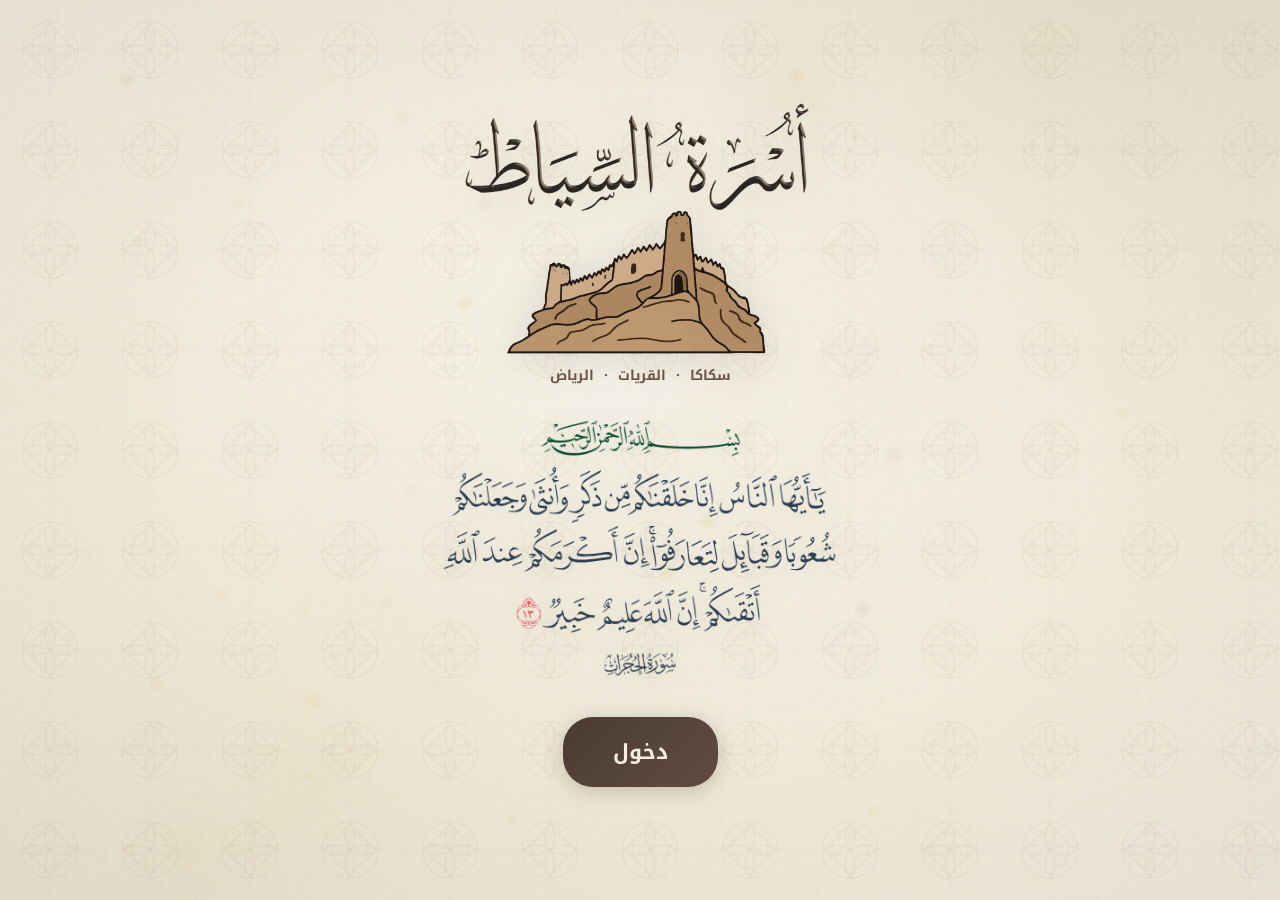
<file: index.html>
<!DOCTYPE html>
<html lang="ar" dir="rtl">

<head>
    <link rel="preload" as="image" href="LogoMain.png">
    <link rel="preload" as="image" href="verse.png">
    <meta charset="UTF-8">
    <meta name="viewport" content="width=device-width, initial-scale=1.0">
    <title>أسرة السياط</title>
    <meta name="description" content="أسرة السياط من عشيرة أهل الحجلا من الزقاريط من عبدة من قبيلة شمر الطائية">
    <link rel="icon" href="favicon_io/favicon.ico" type="image/x-icon">
    <link rel="icon" href="favicon_io/favicon-32x32.png" type="image/png">
    <link rel="preconnect" href="https://fonts.googleapis.com">
    <link rel="preconnect" href="https://fonts.gstatic.com" crossorigin>
    <link rel="stylesheet" href="https://fonts.googleapis.com/css2?family=Noto+Naskh+Arabic:wght@400;700&family=Reem+Kufi+Ink:wght@400;700&family=Noto+Kufi+Arabic:wght@100..900&display=swap">
    <link rel="stylesheet" href="style.css">
    <style>
        /* Animated gradient shift for intro page */
        body.intro-page {
            background-size: auto, auto, auto, auto, 200% 200%;
            animation: gradientShift 12s ease infinite;
            background-image:
                var(--noise-bg),
                var(--arabesque-bg),
                radial-gradient(ellipse at center, transparent 50%, rgba(74, 59, 50, 0.08) 100%),
                radial-gradient(ellipse at 50% 40%, rgba(255,255,255,0.5) 0%, transparent 60%),
                linear-gradient(135deg, #f4efdf 0%, #ede5d0 25%, #f4efdf 50%, #f0e8d4 75%, #f4efdf 100%);
            background-attachment: scroll, scroll, fixed, scroll, scroll;
        }

        @keyframes gradientShift {
            0%   { background-position: 0% 50%, 0 0, center, center, 0% 50%; }
            50%  { background-position: 0% 50%, 0 0, center, center, 100% 50%; }
            100% { background-position: 0% 50%, 0 0, center, center, 0% 50%; }
        }

        .intro-container {
            display: flex;
            flex-direction: column;
            align-items: center;
            justify-content: center;
            gap: 20px;
            width: 100%;
            max-width: 800px;
            position: relative;
            z-index: 2;
        }

        .logo-intro, .verse-img, .enter-btn {
            opacity: 0;
            transform: translateY(20px);
            transition: opacity 1s ease, transform 1s ease;
        }

        .logo-intro {
            display: block;
            width: 80vw;
            max-width: 380px;
            height: auto;
            filter: drop-shadow(0 4px 20px rgba(74, 59, 50, 0.15));
        }

        .verse-img {
            display: block;
            width: 80vw;
            max-width: 450px;
            height: auto;
            filter: drop-shadow(0 2px 12px rgba(74, 59, 50, 0.1));
        }

        @media (min-width: 769px) {
            .verse-img {
                max-width: 400px; /* smaller on desktop — adjust as needed */
            }
        }

        .enter-btn {
            font-family: var(--font-heading);
            font-weight: 700;
            background: linear-gradient(135deg, #4a3b32, #5d4a3f, #4a3b32);
            background-size: 200% 100%;
            color: var(--color-cream);
            border: none;
            padding: 15px 50px;
            font-size: 1.3rem;
            border-radius: 30px;
            cursor: pointer;
            text-decoration: none;
            box-shadow: 0 4px 20px rgba(74, 59, 50, 0.25);
            margin-top: 10px;
            transition: all 0.4s ease;
            position: relative;
            overflow: hidden;
        }

        .enter-btn::before {
            content: '';
            position: absolute;
            inset: 0;
            background: linear-gradient(120deg, transparent 30%, rgba(255,255,255,0.1) 50%, transparent 70%);
            transform: translateX(-100%);
            transition: transform 0.6s ease;
        }

        .enter-btn:hover {
            background-position: 100% 0;
            transform: translateY(-2px) scale(1.03);
            box-shadow: 0 8px 30px rgba(74, 59, 50, 0.35);
        }

        .enter-btn:hover::before {
            transform: translateX(100%);
        }

        .cities-text {
            font-family: 'Noto Kufi Arabic', var(--font-heading), serif;
            font-size: 0.85rem;
            font-weight: 700;
            color: #6b5444;
            direction: rtl;
            margin: 0;
            margin-top: -12px;  /* gap below logo — negative pulls it closer to the logo */
            /* margin-bottom: -4px; gap above verse */
            opacity: 0;
            transform: translateY(20px);
            transition: opacity 1s ease, transform 1s ease;
            transition-delay: 0.25s;
        }

        body.loaded .logo-intro {
            opacity: 1;
            transform: translateY(0);
        }

        body.loaded .cities-text {
            opacity: 1;
            transform: translateY(0);
        }

        body.loaded .verse-img {
            opacity: 1;
            transform: translateY(0);
            transition-delay: 0.5s;
        }

        body.loaded .enter-btn {
            opacity: 1;
            transform: translateY(0);
            transition-delay: 1.0s;
        }
    </style>
</head>

<body class="intro-page">
    <div class="intro-container">
        <img src="LogoMain.png" alt="" role="presentation" class="logo-intro">
        <p class="cities-text">سكاكا &nbsp;·&nbsp; القريات &nbsp;·&nbsp; الرياض</p>
        <img src="verse.png" alt="" role="presentation" class="verse-img">
        <a href="tree.html" class="enter-btn">دخول</a>
        <!-- <p style="position:absolute;width:1px;height:1px;overflow:hidden;clip:rect(0,0,0,0);white-space:nowrap;">
أسرة السياط من عشيرة أهل الحجلا من الزقاريط من عبدة من قبيلة شمر الطائية
</p> -->
    </div>

    <script src="particles.js"></script>
    <script>
        window.addEventListener('load', function () {
            document.body.classList.add('loaded');
        });

        /* ── Intro-page sparkle particles ──
           Rising golden sparkles that complement the subtle bokeh orbs,
           giving the landing page a warm, inviting atmosphere. */
        (function () {
            if (window.matchMedia('(prefers-reduced-motion: reduce)').matches) return;

            const SPARKLE_COUNT = 40;
            const canvas = document.createElement('canvas');
            canvas.id = 'sparkle-canvas';
            Object.assign(canvas.style, {
                position: 'fixed', inset: '0', width: '100%', height: '100%',
                pointerEvents: 'none', zIndex: '1', opacity: '0',
                transition: 'opacity 2.5s ease',
            });
            document.body.appendChild(canvas);
            requestAnimationFrame(() => { requestAnimationFrame(() => { canvas.style.opacity = '1'; }); });

            const ctx = canvas.getContext('2d');
            let w, h, sparkles = [], animId;

            function resize() { w = canvas.width = window.innerWidth; h = canvas.height = window.innerHeight; }

            function createSparkle(startFromBottom) {
                const size = Math.random() * 2.5 + 1;       // 1–3.5px
                const isGold = Math.random() > 0.3;
                return {
                    x: Math.random() * w,
                    y: startFromBottom ? h + Math.random() * 40 : Math.random() * h,
                    r: size,
                    vx: (Math.random() - 0.5) * 0.3,
                    vy: -(Math.random() * 0.4 + 0.15),      // drift upward
                    baseAlpha: Math.random() * 0.5 + 0.2,    // 0.2–0.7
                    phase: Math.random() * Math.PI * 2,
                    twinkleSpeed: Math.random() * 0.04 + 0.02,
                    // Warm palette: golds, ambers, cream
                    hue: isGold ? Math.random() * 25 + 30 : Math.random() * 15 + 15,
                    sat: isGold ? Math.random() * 30 + 50 : Math.random() * 20 + 20,
                    lit: isGold ? Math.random() * 15 + 60 : Math.random() * 15 + 75,
                    life: 0,
                    maxLife: Math.random() * 600 + 300,       // 300–900 frames
                };
            }

            function init() {
                resize();
                sparkles = [];
                for (let i = 0; i < SPARKLE_COUNT; i++) sparkles.push(createSparkle(false));
            }

            function draw() {
                ctx.clearRect(0, 0, w, h);

                for (let i = sparkles.length - 1; i >= 0; i--) {
                    const s = sparkles[i];
                    s.life++;
                    s.phase += s.twinkleSpeed;

                    // Fade in during first 60 frames, fade out in last 60
                    let lifeFade = 1;
                    if (s.life < 60) lifeFade = s.life / 60;
                    else if (s.life > s.maxLife - 60) lifeFade = (s.maxLife - s.life) / 60;

                    const twinkle = 0.4 + 0.6 * (0.5 + 0.5 * Math.sin(s.phase));
                    const alpha = s.baseAlpha * twinkle * lifeFade;

                    if (alpha > 0.01) {
                        // Glowing core
                        const grad = ctx.createRadialGradient(s.x, s.y, 0, s.x, s.y, s.r * 3);
                        grad.addColorStop(0, `hsla(${s.hue}, ${s.sat}%, ${s.lit}%, ${alpha})`);
                        grad.addColorStop(0.3, `hsla(${s.hue}, ${s.sat}%, ${s.lit - 10}%, ${alpha * 0.5})`);
                        grad.addColorStop(1, `hsla(${s.hue}, ${s.sat}%, ${s.lit - 15}%, 0)`);
                        ctx.beginPath();
                        ctx.arc(s.x, s.y, s.r * 3, 0, Math.PI * 2);
                        ctx.fillStyle = grad;
                        ctx.fill();

                        // Bright center dot
                        ctx.beginPath();
                        ctx.arc(s.x, s.y, s.r * 0.5, 0, Math.PI * 2);
                        ctx.fillStyle = `hsla(${s.hue}, ${Math.min(s.sat + 20, 100)}%, ${Math.min(s.lit + 15, 95)}%, ${alpha * 0.9})`;
                        ctx.fill();
                    }

                    // Gentle sway + upward drift
                    s.x += s.vx + Math.sin(s.phase * 0.5) * 0.15;
                    s.y += s.vy;

                    // Recycle when faded out or off-screen
                    if (s.life >= s.maxLife || s.y < -20) {
                        sparkles[i] = createSparkle(true);
                    }
                }

                animId = requestAnimationFrame(draw);
            }

            document.addEventListener('visibilitychange', () => {
                if (document.hidden) cancelAnimationFrame(animId); else draw();
            });
            window.addEventListener('resize', resize);
            init();
            draw();
        })();
    </script>
</body>

</html>
</file>
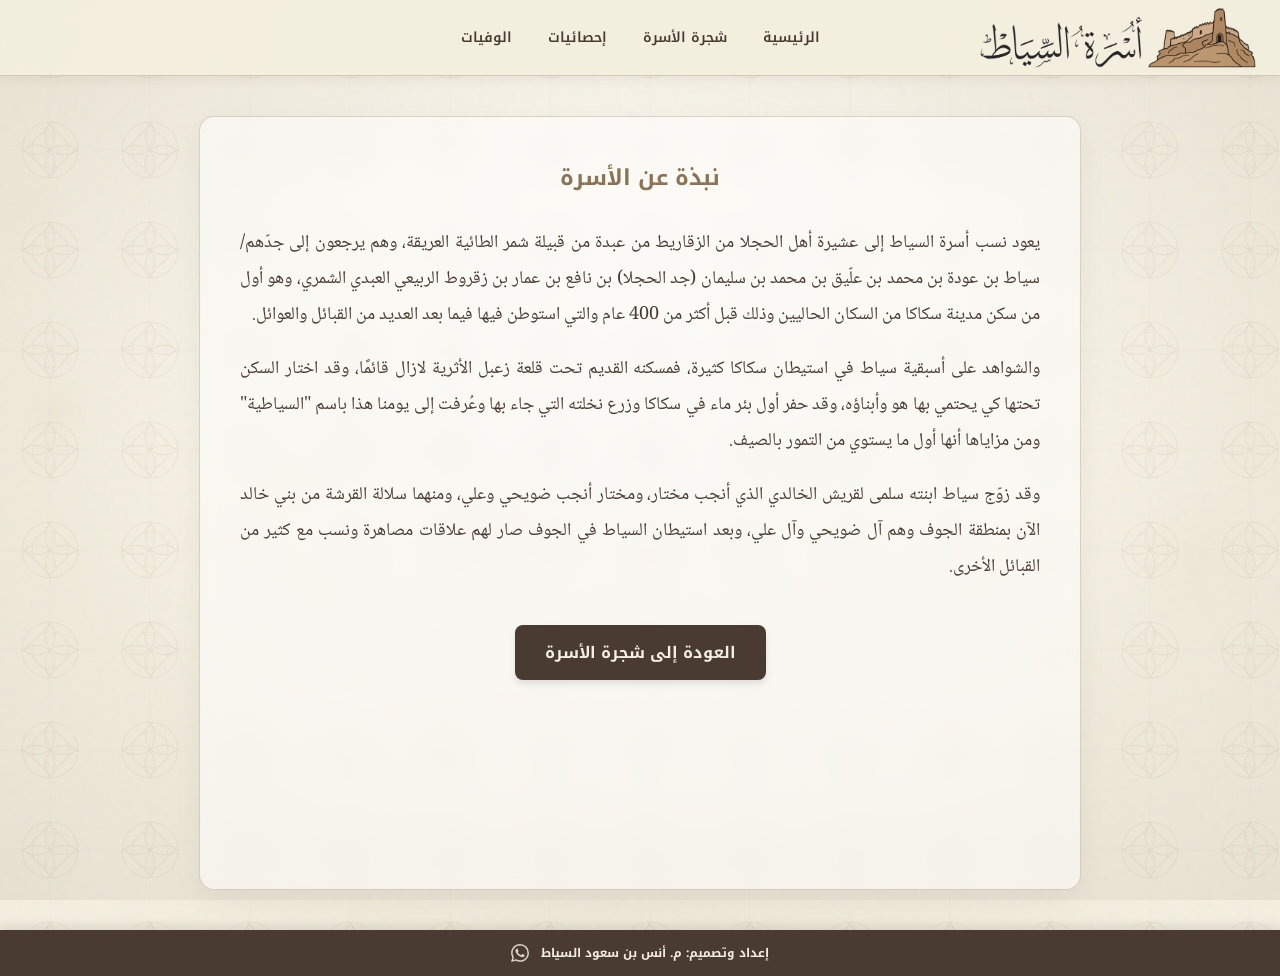
<file: about.html>
<!DOCTYPE html>
<html lang="ar">

<head>
    <link rel="preload" as="image" href="logo.png">
    <meta charset="UTF-8">
    <meta name="viewport" content="width=device-width, initial-scale=1.0">
    <title>نبذة عن أسرة السياط</title>
    <meta name="description" content="نبذة تاريخية عن أسرة السياط وجذورها في مدينة سكاكا">
    <link rel="icon" href="favicon_io/favicon.ico" type="image/x-icon">
    <link rel="icon" href="favicon_io/favicon-32x32.png" type="image/png">
    <link rel="preconnect" href="https://fonts.googleapis.com">
    <link rel="preconnect" href="https://fonts.gstatic.com" crossorigin>
    <link rel="stylesheet" href="https://fonts.googleapis.com/css2?family=Noto+Naskh+Arabic:wght@400;700&family=Reem+Kufi+Ink:wght@400;700&family=Noto+Kufi+Arabic:wght@100..900&display=swap">
    <link rel="stylesheet" href="style.css">
    <style>
        .content-container h2 { text-align: center; }
    </style>
</head>

<body>
  

    <div class="content-container">
        <h2>نبذة عن الأسرة</h2>
        <p>
            يعود نسب أسرة السياط إلى عشيرة أهل الحجلا من الزقاريط من عبدة من قبيلة شمر الطائية العريقة، وهم يرجعون إلى
            جدّهم/ سياط بن عودة بن محمد بن علّيق بن محمد بن سليمان (جد الحجلا) بن نافع بن عمار بن زقروط الربيعي العبدي
            الشمري، وهو أول من سكن مدينة سكاكا من السكان الحاليين وذلك قبل أكثر من 400 عام والتي استوطن فيها فيما بعد
            العديد من القبائل والعوائل.
        </p>
        <p>
            والشواهد على أسبقية سياط في استيطان سكاكا كثيرة، فمسكنه القديم تحت قلعة زعبل الأثرية لازال قائمًا، وقد اختار
            السكن تحتها كي يحتمي بها هو وأبناؤه، وقد حفر أول بئر ماء في سكاكا وزرع نخلته التي جاء بها وعُرفت إلى يومنا
            هذا باسم "السياطية" ومن مزاياها أنها أول ما يستوي من التمور بالصيف.
        </p>
        <p>
            وقد زوّج سياط ابنته سلمى لقريش الخالدي الذي أنجب مختار، ومختار أنجب ضويحي وعلي، ومنهما سلالة القرشة من بني
            خالد الآن بمنطقة الجوف وهم آل ضويحي وآل علي، وبعد استيطان السياط في الجوف صار لهم علاقات مصاهرة ونسب مع كثير
            من القبائل الأخرى.
        </p>

        <div class="back-btn-container">
            <a href="tree.html" class="back-btn">العودة إلى شجرة الأسرة</a>
        </div>
    </div>

    <footer class="bottom-footer"></footer>
    <script src="particles.js"></script>
    <script src="menu.js"></script>
</body>

</html>
</file>
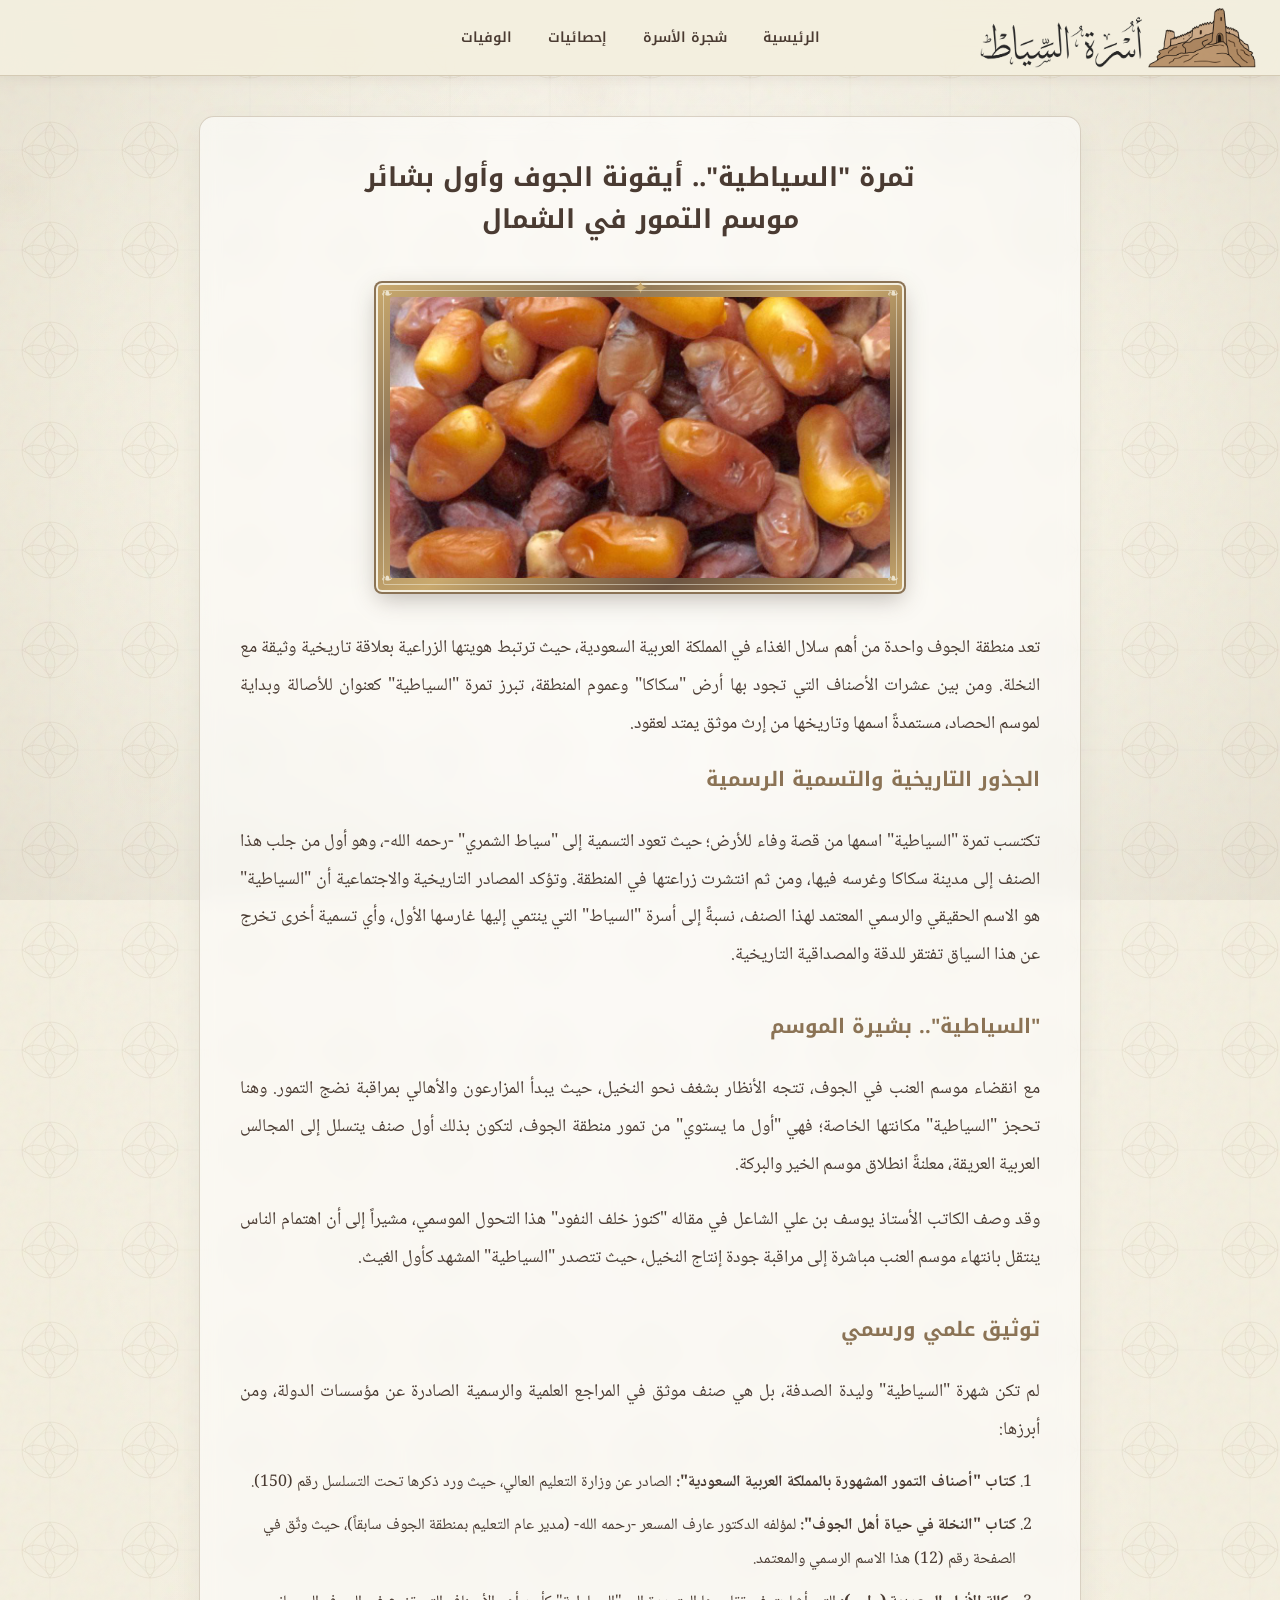
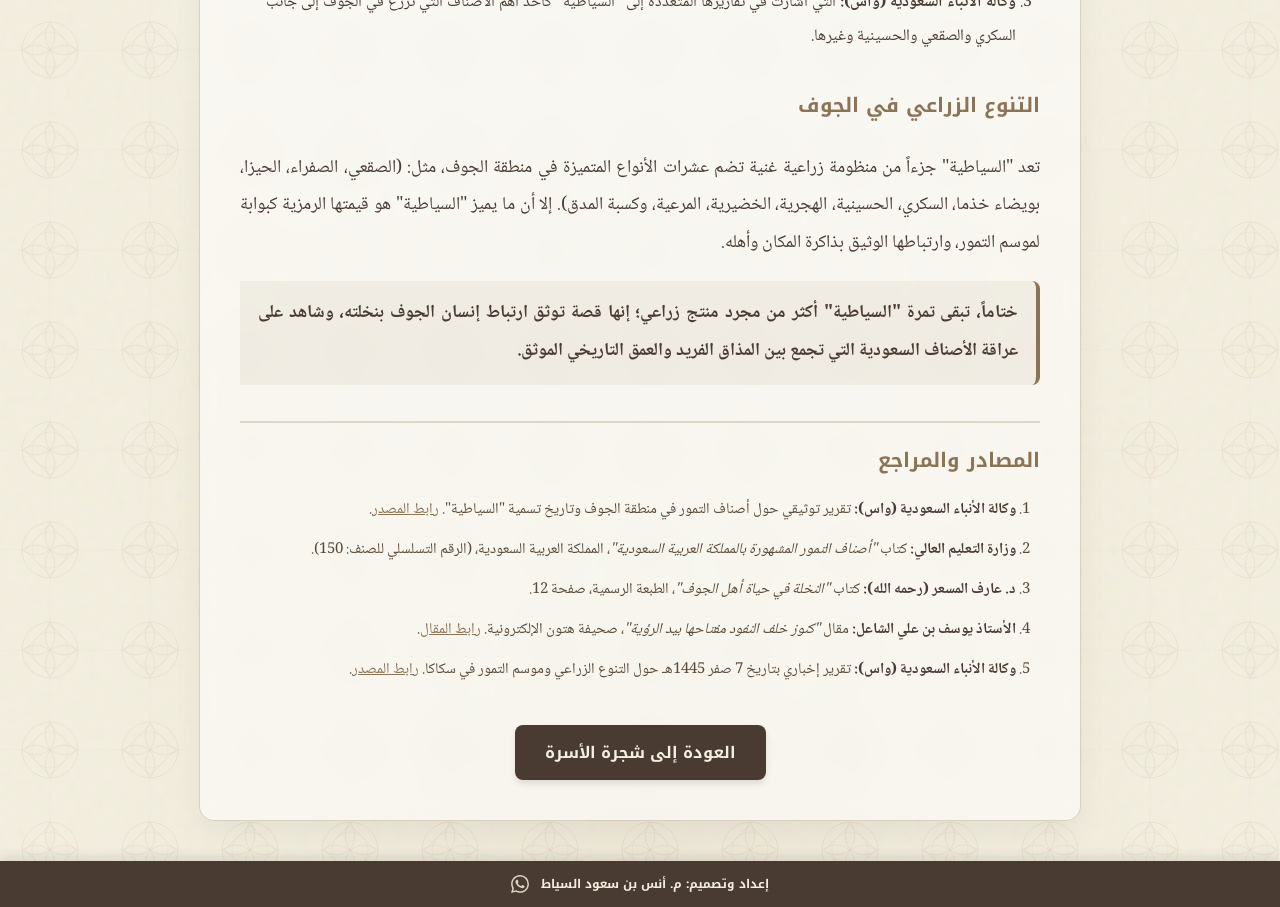
<file: dates.html>
<!DOCTYPE html>
<html lang="ar">

<head>
    <link rel="preload" as="image" href="logo.png">
    <meta charset="UTF-8">
    <meta name="viewport" content="width=device-width, initial-scale=1.0">
    <title>تمرة السياطية - شجرة أسرة السياط</title>
    <meta name="description" content="تمرة السياطية — أيقونة الجوف وأول بشائر موسم التمور في الشمال">
    <link rel="icon" href="favicon_io/favicon.ico" type="image/x-icon">
    <link rel="icon" href="favicon_io/favicon-32x32.png" type="image/png">
    <link rel="preconnect" href="https://fonts.googleapis.com">
    <link rel="preconnect" href="https://fonts.gstatic.com" crossorigin>
    <link rel="stylesheet" href="https://fonts.googleapis.com/css2?family=Noto+Naskh+Arabic:wght@400;700&family=Reem+Kufi+Ink:wght@400;700&family=Noto+Kufi+Arabic:wght@100..900&display=swap">
    <link rel="stylesheet" href="style.css">
    <style>
        /* ── Dates page overrides ── */
        .content-container p {
            line-height: 2.1;
            margin-bottom: 16px;
        }

        .content-container h2 {
            font-size: 20px;
            border-bottom-width: 1.5px;
            padding-bottom: 8px;
            margin-top: 32px;
            margin-bottom: 14px;
        }

        .content-container ol {
            padding-right: 24px;
            padding-left: 0;
            margin-bottom: 16px;
        }

        .content-container ol li {
            font-size: 16px;
            line-height: 2.1;
            margin-bottom: 10px;
        }

        .content-container ol li strong {
            color: var(--color-text);
        }

        /* References */
        .references-section {
            margin-top: 36px;
            padding-top: 18px;
            border-top: 2px solid rgba(139, 115, 85, 0.25);
        }

        .references-section h2 {
            border-bottom: none;
            padding-bottom: 0;
        }

        .references-section ol li {
            font-size: 15px;
            line-height: 2;
            color: #5a4a3a;
        }

        .references-section a {
            color: var(--color-accent);
            text-decoration: underline;
            transition: color 0.2s ease;
        }

        .references-section a:hover {
            color: var(--color-text);
        }

        .closing-paragraph {
            background: rgba(139, 115, 85, 0.08);
            border-right: 4px solid var(--color-accent);
            padding: 14px 18px;
            border-radius: 0 var(--radius-sm) var(--radius-sm) 0;
            font-size: 16px;
            line-height: 2.1;
            font-weight: bold;
            color: var(--color-text);
        }

        /* Themed image frame */
        .dates-image-container {
            text-align: center;
            margin: 0 0 30px 0;
        }

        .dates-image-frame {
            display: inline-block;
            position: relative;
            padding: 12px;
            background: linear-gradient(145deg, #c9a96e, #8b7355, #c9a96e, #6b5340, #c9a96e);
            border-radius: 4px;
            box-shadow:
                0 0 0 2px var(--color-bg),
                0 0 0 4px var(--color-accent),
                0 8px 25px rgba(74, 59, 50, 0.35);
        }

        .dates-image-frame::before {
            content: '';
            position: absolute;
            inset: 5px;
            border: 1.5px solid rgba(244, 239, 223, 0.5);
            border-radius: 2px;
            pointer-events: none;
            z-index: 1;
        }

        .dates-image-frame::after {
            content: '✦';
            position: absolute;
            top: -10px;
            left: 50%;
            transform: translateX(-50%);
            color: #c9a96e;
            font-size: 18px;
            text-shadow: 0 0 6px rgba(201, 169, 110, 0.6);
        }

        .corner-ornament {
            position: absolute;
            color: var(--color-cream);
            font-size: 14px;
            opacity: 0.85;
            line-height: 1;
        }
        .corner-ornament.tl { top: 3px; right: 3px; }
        .corner-ornament.tr { top: 3px; left: 3px; }
        .corner-ornament.bl { bottom: 3px; right: 3px; }
        .corner-ornament.br { bottom: 3px; left: 3px; }

        .dates-image-frame img {
            display: block;
            max-width: 100%;
            width: 500px;
            height: auto;
            border-radius: 2px;
            position: relative;
            z-index: 0;
        }

        @media (max-width: 768px) {
            .content-container {
                width: 80%;
            }

            .dates-image-frame img {
                max-width: 100%;
                width: 280px;
                height: auto;
            }
        }
    </style>
</head>

<body>


    <div class="content-container">

        <h1 class="page-title">تمرة "السياطية".. أيقونة الجوف وأول بشائر موسم التمور في الشمال</h1>

        <div class="dates-image-container">
            <div class="dates-image-frame">
                <span class="corner-ornament tl">❧</span>
                <span class="corner-ornament tr">❧</span>
                <span class="corner-ornament bl">❧</span>
                <span class="corner-ornament br">❧</span>
                <img src="dates.jpeg" alt="تمرة السياطية">
            </div>
        </div>

        <p>
            تعد منطقة الجوف واحدة من أهم سلال الغذاء في المملكة العربية السعودية، حيث ترتبط هويتها الزراعية بعلاقة
            تاريخية وثيقة مع النخلة. ومن بين عشرات الأصناف التي تجود بها أرض "سكاكا" وعموم المنطقة، تبرز تمرة
            "السياطية" كعنوان للأصالة وبداية لموسم الحصاد، مستمدةً اسمها وتاريخها من إرث موثق يمتد لعقود.
        </p>

        <h2>الجذور التاريخية والتسمية الرسمية</h2>
        <p>
            تكتسب تمرة "السياطية" اسمها من قصة وفاء للأرض؛ حيث تعود التسمية إلى "سياط الشمري" -رحمه الله-، وهو أول من
            جلب هذا الصنف إلى مدينة سكاكا وغرسه فيها، ومن ثم انتشرت زراعتها في المنطقة. وتؤكد المصادر التاريخية
            والاجتماعية أن "السياطية" هو الاسم الحقيقي والرسمي المعتمد لهذا الصنف، نسبةً إلى أسرة "السياط" التي ينتمي
            إليها غارسها الأول، وأي تسمية أخرى تخرج عن هذا السياق تفتقر للدقة والمصداقية التاريخية.
        </p>

        <h2>"السياطية".. بشيرة الموسم</h2>
        <p>
            مع انقضاء موسم العنب في الجوف، تتجه الأنظار بشغف نحو النخيل، حيث يبدأ المزارعون والأهالي بمراقبة نضج
            التمور. وهنا تحجز "السياطية" مكانتها الخاصة؛ فهي "أول ما يستوي" من تمور منطقة الجوف، لتكون بذلك أول صنف
            يتسلل إلى المجالس العربية العريقة، معلنةً انطلاق موسم الخير والبركة.
        </p>
        <p>
            وقد وصف الكاتب الأستاذ يوسف بن علي الشاعل في مقاله "كنوز خلف النفود" هذا التحول الموسمي، مشيراً إلى أن
            اهتمام الناس ينتقل بانتهاء موسم العنب مباشرة إلى مراقبة جودة إنتاج النخيل، حيث تتصدر "السياطية" المشهد
            كأول الغيث.
        </p>

        <h2>توثيق علمي ورسمي</h2>
        <p>لم تكن شهرة "السياطية" وليدة الصدفة، بل هي صنف موثق في المراجع العلمية والرسمية الصادرة عن مؤسسات الدولة، ومن
            أبرزها:</p>
        <ol>
            <li>
                <strong>كتاب "أصناف التمور المشهورة بالمملكة العربية السعودية":</strong>
                الصادر عن وزارة التعليم العالي، حيث ورد ذكرها تحت التسلسل رقم (150).
            </li>
            <li>
                <strong>كتاب "النخلة في حياة أهل الجوف":</strong> لمؤلفه الدكتور عارف المسعر -رحمه الله- (مدير عام
                التعليم بمنطقة الجوف سابقاً)، حيث وثّق في الصفحة رقم (12) هذا الاسم الرسمي والمعتمد.
            </li>
            <li>
                <strong>وكالة الأنباء السعودية (واس):</strong> التي أشارت في تقاريرها المتعددة إلى "السياطية" كأحد
                أهم الأصناف التي تزرع في الجوف إلى جانب السكري والصقعي والحسينية وغيرها.
            </li>
        </ol>

        <h2>التنوع الزراعي في الجوف</h2>
        <p>
            تعد "السياطية" جزءاً من منظومة زراعية غنية تضم عشرات الأنواع المتميزة في منطقة الجوف، مثل: (الصقعي،
            الصفراء، الحيزا، بويضاء خذما، السكري، الحسينية، الهجرية، الخضيرية، المرعية، وكسبة المدق). إلا أن ما يميز
            "السياطية" هو قيمتها الرمزية كبوابة لموسم التمور، وارتباطها الوثيق بذاكرة المكان وأهله.
        </p>

        <p class="closing-paragraph">
            ختاماً، تبقى تمرة "السياطية" أكثر من مجرد منتج زراعي؛ إنها قصة توثق ارتباط إنسان الجوف بنخلته، وشاهد
            على عراقة الأصناف السعودية التي تجمع بين المذاق الفريد والعمق التاريخي الموثق.
        </p>

        <div class="references-section">
            <h2>المصادر والمراجع</h2>
            <ol>
                <li>
                    <strong>وكالة الأنباء السعودية (واس):</strong> تقرير توثيقي حول أصناف التمور في منطقة الجوف وتاريخ
                    تسمية "السياطية".
                    <a href="https://spa.gov.sa/482387" target="_blank" rel="noopener">رابط المصدر</a>.
                </li>
                <li>
                    <strong>وزارة التعليم العالي:</strong> كتاب <em>"أصناف التمور المشهورة بالمملكة العربية
                        السعودية"</em>،
                    المملكة العربية السعودية، (الرقم التسلسلي للصنف: 150).
                </li>
                <li>
                    <strong>د. عارف المسعر (رحمه الله):</strong> كتاب <em>"النخلة في حياة أهل الجوف"</em>، الطبعة
                    الرسمية، صفحة 12.
                </li>
                <li>
                    <strong>الأستاذ يوسف بن علي الشاعل:</strong> مقال <em>"كنوز خلف النفود مفتاحها بيد الرؤية"</em>،
                    صحيفة هتون الإلكترونية.
                    <a href="https://alhtoon.com/282789/" target="_blank" rel="noopener">رابط المقال</a>.
                </li>
                <li>
                    <strong>وكالة الأنباء السعودية (واس):</strong> تقرير إخباري بتاريخ 7 صفر 1445هـ حول التنوع الزراعي
                    وموسم التمور في سكاكا.
                    <a href="https://spa.gov.sa/ar/w1953512" target="_blank" rel="noopener">رابط المصدر</a>.
                </li>
            </ol>
        </div>

        <div class="back-btn-container">
            <a href="tree.html" class="back-btn">العودة إلى شجرة الأسرة</a>
        </div>
    </div>

    <footer class="bottom-footer"></footer>
    <script src="particles.js"></script>
    <script src="menu.js"></script>
</body>

</html>
</file>
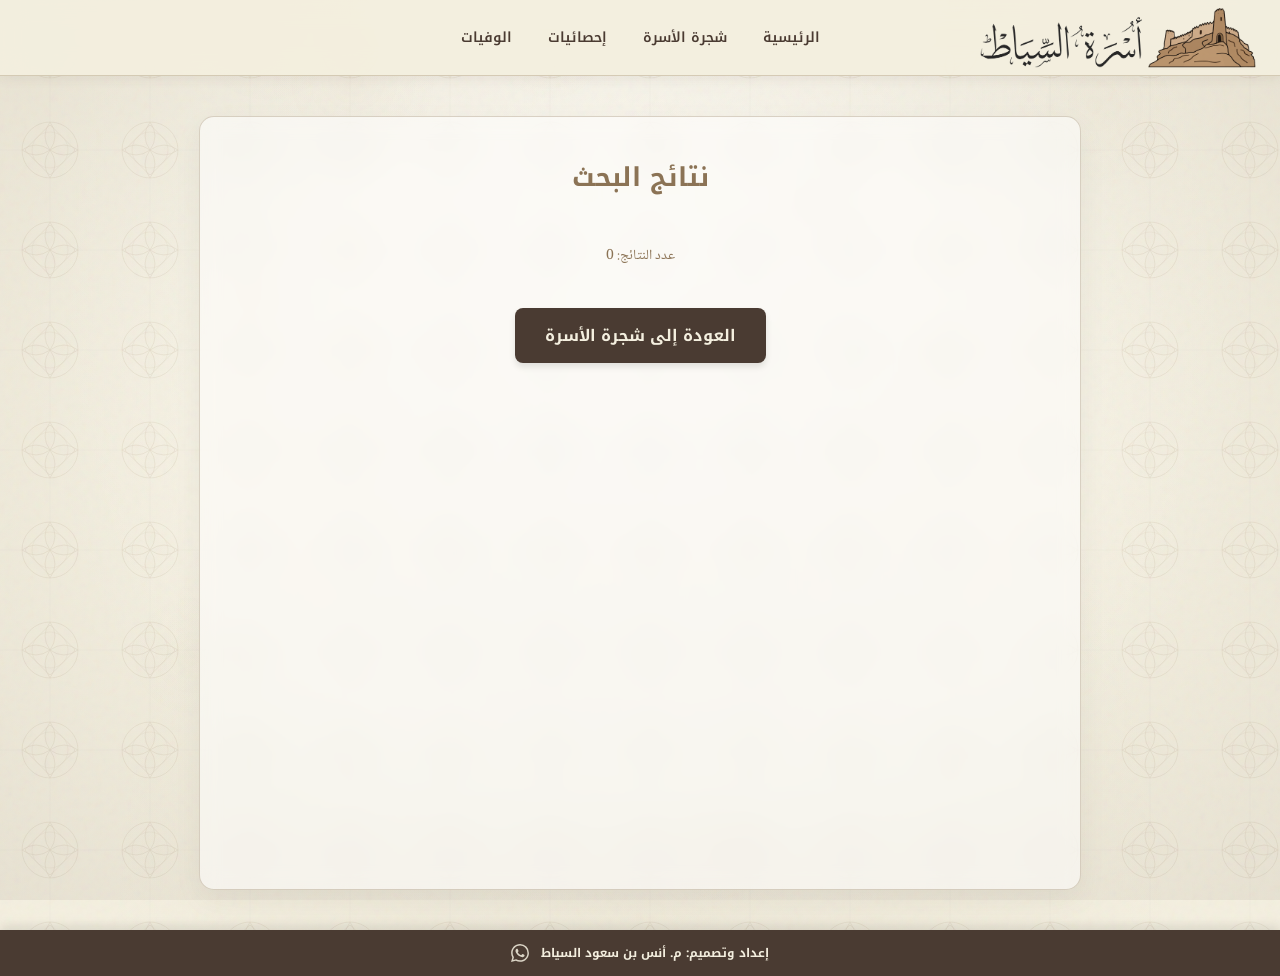
<file: search-results.html>
<!DOCTYPE html>
<html lang="ar">

<head>
    <link rel="preload" as="image" href="logo.png">
    <meta charset="UTF-8">
    <meta name="viewport" content="width=device-width, initial-scale=1.0">
    <title>نتائج البحث - شجرة أسرة السياط</title>
    <meta name="description" content="نتائج البحث في شجرة أسرة السياط">
    <link rel="icon" href="favicon_io/favicon.ico" type="image/x-icon">
    <link rel="icon" href="favicon_io/favicon-32x32.png" type="image/png">
    <link rel="preconnect" href="https://fonts.googleapis.com">
    <link rel="preconnect" href="https://fonts.gstatic.com" crossorigin>
    <link rel="stylesheet" href="https://fonts.googleapis.com/css2?family=Noto+Naskh+Arabic:wght@400;700&family=Reem+Kufi+Ink:wght@400;700&family=Noto+Kufi+Arabic:wght@100..900&display=swap">
    <link rel="stylesheet" href="style.css">
    <style>
        /* ── Search Results page overrides ── */
        .header img {
            max-height: 300px;
        }

        .page-title {
            color: var(--color-accent);
            margin-bottom: 8px;
        }

        .query-label {
            text-align: center;
            font-size: 15px;
            color: var(--color-accent);
            margin-bottom: 25px;
        }

        .query-label span {
            font-weight: bold;
            color: var(--color-text);
            background: rgba(139, 115, 85, 0.12);
            padding: 2px 10px;
            border-radius: 6px;
        }

        .results-count {
            text-align: center;
            font-size: 14px;
            color: var(--color-accent);
            margin-bottom: 20px;
        }

        .no-results {
            text-align: center;
            font-size: 18px;
            color: var(--color-accent);
            padding: 40px 0;
        }

        .results-list {
            list-style: none;
            padding: 0;
            margin: 0;
        }

        .results-list li {
            display: flex;
            align-items: center;
            gap: 12px;
            background: rgba(255, 255, 255, 0.8);
            margin: 10px 0;
            padding: 14px 20px;
            border: 1px solid rgba(139, 115, 85, 0.2);
            border-radius: var(--radius-md);
            cursor: pointer;
            transition: all 0.25s ease;
            box-shadow: 0 2px 5px rgba(0, 0, 0, 0.03);
            font-size: 16px;
        }

        .results-list li:hover {
            background: rgba(255, 255, 255, 0.97);
            border-color: rgba(139, 115, 85, 0.5);
            transform: translateY(-2px);
            box-shadow: 0 6px 14px rgba(139, 115, 85, 0.15);
        }

        .result-number {
            background: var(--color-accent);
            color: var(--color-cream);
            font-weight: bold;
            font-size: 13px;
            min-width: 32px;
            height: 32px;
            border-radius: 50%;
            display: flex;
            align-items: center;
            justify-content: center;
            flex-shrink: 0;
        }

        .result-name {
            flex: 1;
            font-weight: bold;
            color: var(--color-text);
            line-height: 1.7;
        }

        .result-name mark {
            background: rgba(139, 115, 85, 0.2);
            color: var(--color-text);
            border-radius: 3px;
            padding: 0 2px;
        }

        .result-arrow {
            color: var(--color-accent);
            font-size: 18px;
            flex-shrink: 0;
        }

        @media (max-width: 768px) {
            .header img {
                max-height: 180px;
            }

            .results-list li {
                padding: 12px 15px;
                font-size: 15px;
            }
        }
    </style>
</head>

<body>


    <div class="content-container">
        <h1 class="page-title">نتائج البحث</h1>
        <div class="query-label" id="query-label"></div>
        <div class="results-count" id="results-count"></div>
        <ul class="results-list" id="results-list"></ul>

        <div class="back-btn-container">
            <a href="tree.html" class="back-btn">العودة إلى شجرة الأسرة</a>
        </div>
    </div>

    <footer class="bottom-footer"></footer>

    <script type="module">
        let data;
        try {
            const module = await import('./alseyat.js');
            data = module.default;
        } catch (e) {
            document.querySelector('.content-container').innerHTML = '<p style="text-align:center;color:#a33;font-size:18px;padding:40px;">تعذّر تحميل البيانات. يرجى تحديث الصفحة.</p>';
            throw e;
        }

        function searchTreeNames(node, query, fullName = "", matches = []) {
            const currentFullName = fullName ? `${node.name} بن ${fullName}` : node.name;
            if (currentFullName.toLowerCase().startsWith(query.toLowerCase())) {
                matches.push(currentFullName);
            }
            if (node.children) {
                node.children.forEach(child => searchTreeNames(child, query, currentFullName, matches));
            }
            return matches;
        }

        function highlightMatch(text, query) {
            if (!query) return text;
            const idx = text.toLowerCase().indexOf(query.toLowerCase());
            if (idx === -1) return text;
            return text.slice(0, idx) +
                `<mark>${text.slice(idx, idx + query.length)}</mark>` +
                text.slice(idx + query.length);
        }

        const params = new URLSearchParams(window.location.search);
        const query = params.get('q') || '';

        const queryLabel = document.getElementById('query-label');
        if (query) {
            queryLabel.innerHTML = `نتائج البحث عن: <span>${query}</span>`;
        }

        const results = query ? searchTreeNames(data, query) : [];

        const countEl = document.getElementById('results-count');
        if (results.length === 0 && query) {
            countEl.textContent = '';
            const list = document.getElementById('results-list');
            list.innerHTML = `<div class="no-results">لا توجد نتائج مطابقة لـ "${query}"</div>`;
        } else {
            countEl.textContent = `عدد النتائج: ${results.length}`;

            const list = document.getElementById('results-list');
            results.forEach((fullName, index) => {
                const li = document.createElement('li');
                li.innerHTML = `
                    <div class="result-number">${index + 1}</div>
                    <div class="result-name">${highlightMatch(fullName, query)}</div>
                    <div class="result-arrow">←</div>
                `;
                li.addEventListener('click', () => {
                    window.location.href = `tree.html?focus=${encodeURIComponent(fullName)}`;
                });
                list.appendChild(li);
            });
        }
    </script>
    <script src="particles.js"></script>
    <script src="menu.js"></script>
</body>

</html>
</file>
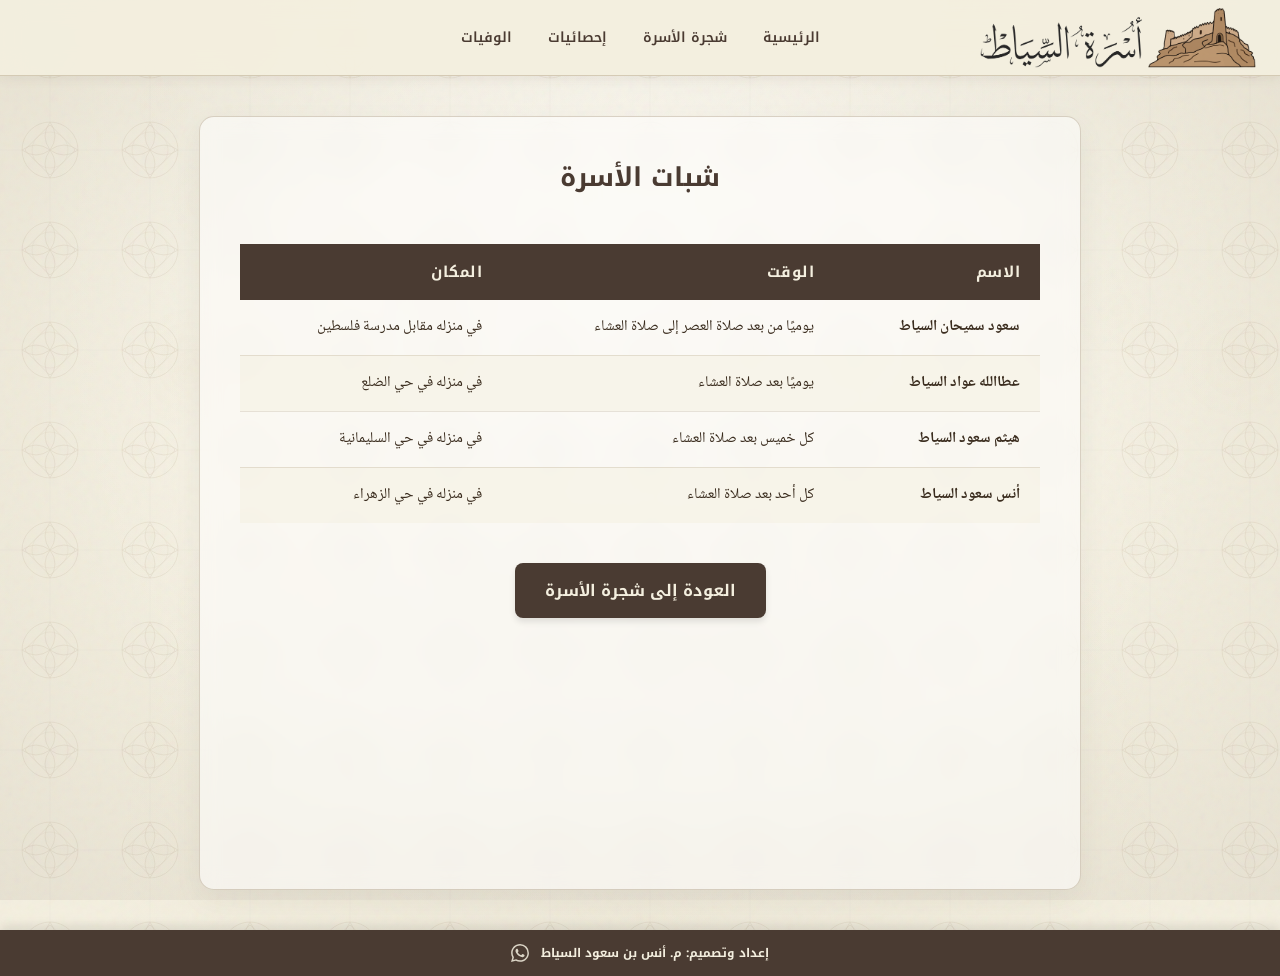
<file: shabat.html>
<!DOCTYPE html>
<html lang="ar">

<head>
    <link rel="preload" as="image" href="logo.png">
    <meta charset="UTF-8">
    <meta name="viewport" content="width=device-width, initial-scale=1.0">
    <title>شبات الأسرة - شجرة أسرة السياط</title>
    <meta name="description" content="شبات أسرة السياط — مواعيد وأماكن لقاءات الأسرة">
    <link rel="icon" href="favicon_io/favicon.ico" type="image/x-icon">
    <link rel="icon" href="favicon_io/favicon-32x32.png" type="image/png">
    <link rel="preconnect" href="https://fonts.googleapis.com">
    <link rel="preconnect" href="https://fonts.gstatic.com" crossorigin>
    <link rel="stylesheet" href="https://fonts.googleapis.com/css2?family=Noto+Naskh+Arabic:wght@400;700&family=Reem+Kufi+Ink:wght@400;700&family=Noto+Kufi+Arabic:wght@100..900&display=swap">
    <link rel="stylesheet" href="style.css">
    <style>
        /* ── Shabat table styles ── */
        .shabat-table {
            width: 100%;
            border-collapse: collapse;
            font-family: var(--font-body);
            direction: rtl;
        }

        .shabat-table thead tr {
            background: var(--color-dark);
        }

        .shabat-table thead th {
            color: var(--color-cream);
            font-family: var(--font-heading);
            font-size: 15px;
            font-weight: 700;
            padding: 14px 20px;
            text-align: right;
            letter-spacing: 0.03em;
        }

        .shabat-table tbody tr {
            border-bottom: 1px solid rgba(139, 115, 85, 0.18);
            transition: background 0.2s ease;
        }

        .shabat-table tbody tr:last-child {
            border-bottom: none;
        }

        .shabat-table tbody tr:nth-child(even) {
            background: rgba(244, 239, 223, 0.5);
        }

        .shabat-table tbody tr:hover {
            background: rgba(255, 255, 255, 0.7);
        }

        .shabat-table tbody td {
            padding: 14px 20px;
            font-size: 15px;
            color: #3a2c1e;
            line-height: 1.8;
            vertical-align: top;
        }

        .shabat-table tbody td:first-child {
            font-weight: 700;
            white-space: nowrap;
        }

        @media (max-width: 768px) {
            .shabat-table thead th,
            .shabat-table tbody td {
                padding: 10px 12px;
                font-size: 13px;
            }

            .shabat-table tbody td:first-child {
                white-space: normal;
            }
        }
    </style>
</head>

<body>


    <div class="content-container">

        <h1 class="page-title">شبات الأسرة</h1>

        <table class="shabat-table">
            <thead>
                <tr>
                    <th>الاسم</th>
                    <th>الوقت</th>
                    <th>المكان</th>
                </tr>
            </thead>
            <tbody>
                <!-- ═══════════════════════════════════════════════════════
                     لإضافة صف جديد: انسخ الكتلة <tr>...</tr> التالية
                     والصقها قبل سطر "أضف صفوفًا جديدة هنا"، ثم عدّل
                     الخلايا الثلاث (الاسم، الوقت، المكان).
                ════════════════════════════════════════════════════════ -->
                <tr>
                    <td>سعود سميحان السياط</td>
                    <td>يوميًا من بعد صلاة العصر إلى صلاة العشاء</td>
                    <td>في منزله مقابل مدرسة فلسطين</td>
                </tr>
                <tr>
                    <td>عطاالله عواد السياط</td>
                    <td>يوميًا بعد صلاة العشاء</td>
                    <td>في منزله في حي الضلع</td>
                </tr>
                <tr>
                    <td>هيثم سعود السياط</td>
                    <td>كل خميس بعد صلاة العشاء</td>
                    <td>في منزله في حي السليمانية</td>
                </tr>
                <tr>
                    <td>أنس سعود السياط</td>
                    <td>كل أحد بعد صلاة العشاء</td>
                    <td>في منزله في حي الزهراء</td>
                </tr>
                <!-- أضف صفوفًا جديدة هنا -->
            </tbody>
        </table>

        <div class="back-btn-container">
            <a href="tree.html" class="back-btn">العودة إلى شجرة الأسرة</a>
        </div>
    </div>

    <footer class="bottom-footer"></footer>
    <script src="particles.js"></script>
    <script src="menu.js"></script>
</body>

</html>
</file>
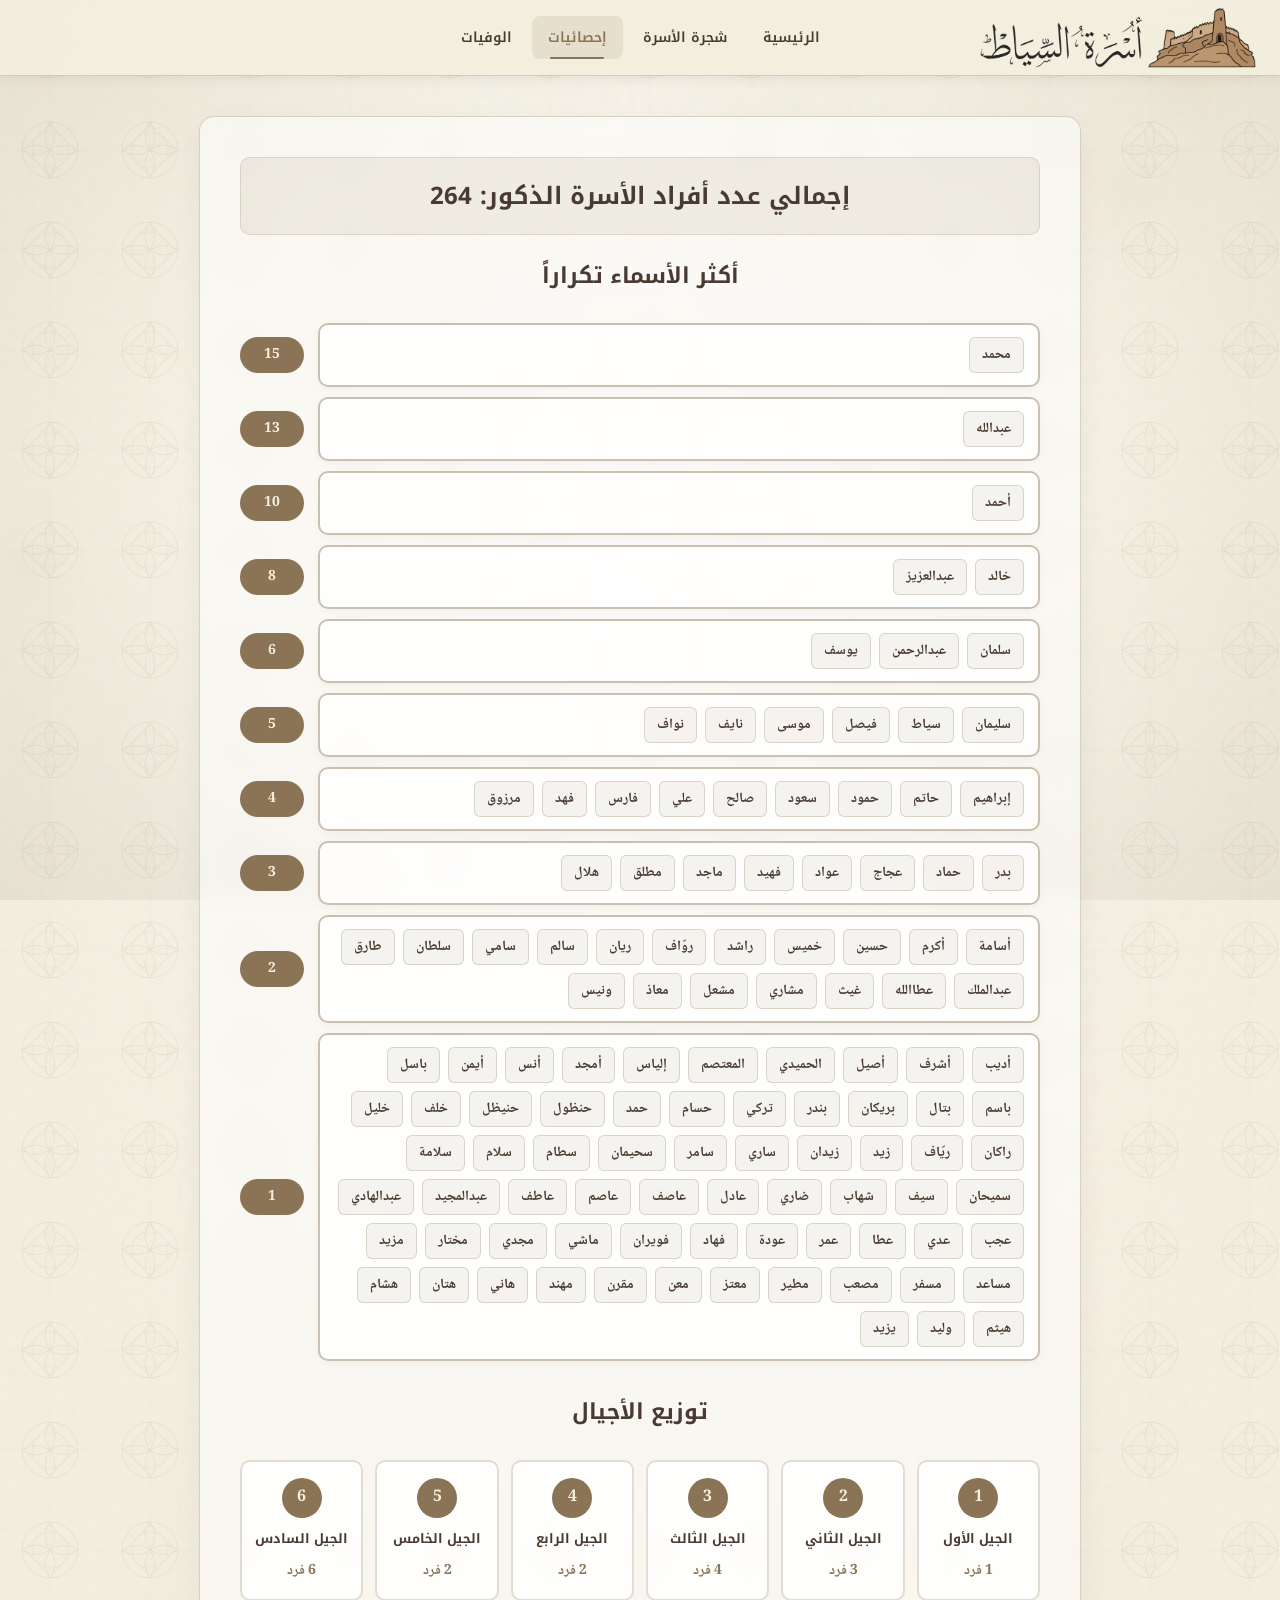
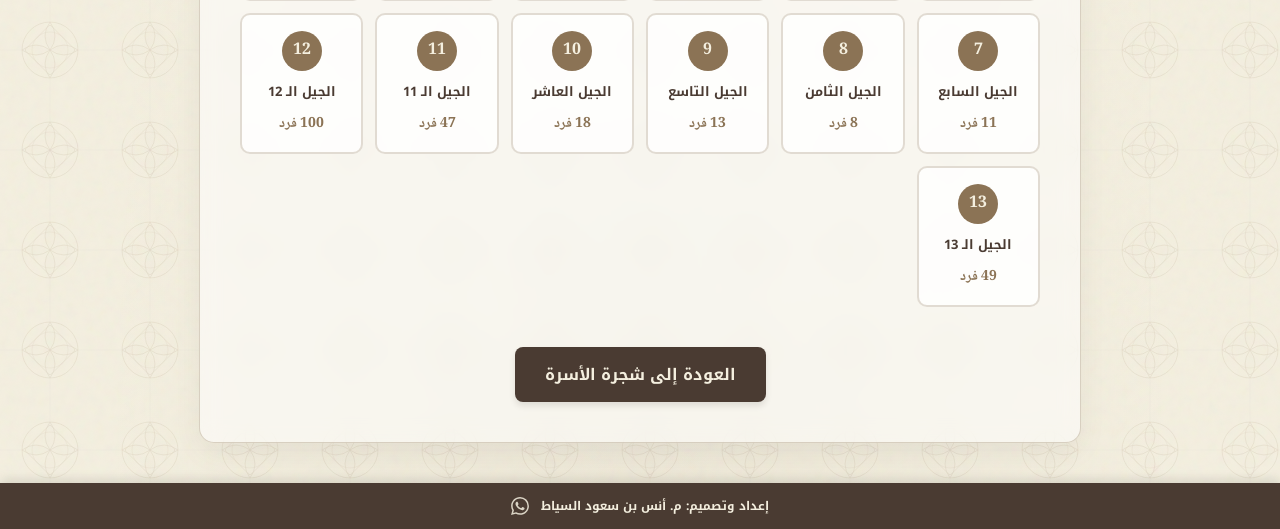
<file: statistics.html>
<!DOCTYPE html>
<html lang="ar">

<head>
    <link rel="preload" as="image" href="logo.png">
    <meta charset="UTF-8">
    <meta name="viewport" content="width=device-width, initial-scale=1.0">
    <title>إحصائيات شجرة أسرة السياط</title>
    <meta name="description" content="إحصائيات شجرة أسرة السياط — أكثر الأسماء تكراراً وتوزيع الأجيال">
    <link rel="icon" href="favicon_io/favicon.ico" type="image/x-icon">
    <link rel="icon" href="favicon_io/favicon-32x32.png" type="image/png">
    <link rel="preconnect" href="https://fonts.googleapis.com">
    <link rel="preconnect" href="https://fonts.gstatic.com" crossorigin>
    <link rel="stylesheet" href="https://fonts.googleapis.com/css2?family=Noto+Naskh+Arabic:wght@400;700&family=Reem+Kufi+Ink:wght@400;700&family=Noto+Kufi+Arabic:wght@100..900&display=swap">
    <link rel="stylesheet" href="style.css">
    <style>
        /* ── Statistics-specific styles ── */
        .content-container h2 {
            text-align: center;
            color: var(--color-text);
        }

        .total-members {
            font-family: var(--font-heading);
            text-align: center;
            margin-bottom: 20px;
            font-size: 24px;
            font-weight: bold;
            color: var(--color-text);
            background: rgba(139, 115, 85, 0.1);
            padding: 15px;
            border-radius: var(--radius-md);
            border: 1px solid rgba(139, 115, 85, 0.2);
        }

        ul {
            list-style-type: none;
            padding: 0;
        }

        .top-names li {
            display: flex;
            align-items: center;
            gap: 14px;
            margin: 10px 0;
            font-size: 15px;
        }

        .count {
            background: var(--color-accent);
            color: var(--color-cream);
            padding: 6px 14px;
            border-radius: 20px;
            font-weight: bold;
            font-size: 14px;
            min-width: 36px;
            text-align: center;
            flex-shrink: 0;
            align-self: center;
        }

        .names-group {
            flex: 1;
            display: flex;
            flex-wrap: wrap;
            gap: 8px;
            padding: 12px 14px;
            background: rgba(255, 255, 255, 0.8);
            border: 2px solid rgba(139, 115, 85, 0.45);
            border-radius: var(--radius-md);
            box-shadow: 0 2px 8px rgba(0, 0, 0, 0.04);
            direction: rtl;
        }

        .name-chip {
            background: rgba(139, 115, 85, 0.08);
            border: 1px solid rgba(139, 115, 85, 0.25);
            border-radius: 6px;
            padding: 5px 12px;
            font-weight: bold;
            color: var(--color-text);
            font-size: 14px;
            white-space: nowrap;
        }

        .generation-list {
            list-style: none;
            padding: 0;
            display: grid;
            grid-template-columns: repeat(auto-fit, minmax(120px, 1fr));
            gap: 12px;
            margin-bottom: 30px;
        }

        .generation-item {
            display: flex;
            flex-direction: column;
            align-items: center;
            gap: 8px;
            padding: 16px 12px;
            background: rgba(255, 255, 255, 0.8);
            border: 2px solid rgba(139, 115, 85, 0.25);
            border-radius: var(--radius-md);
            text-align: center;
            transition: all 0.2s ease;
        }

        .generation-item:hover {
            border-color: rgba(139, 115, 85, 0.5);
            background: rgba(255, 255, 255, 0.98);
            box-shadow: 0 4px 12px rgba(0, 0, 0, 0.08);
        }

        .generation-badge {
            background: var(--color-accent);
            color: var(--color-cream);
            font-weight: bold;
            width: 40px;
            height: 40px;
            border-radius: 50%;
            display: flex;
            align-items: center;
            justify-content: center;
            font-size: 16px;
        }

        .generation-label {
            font-family: var(--font-heading);
            font-size: 13px;
            font-weight: bold;
            color: var(--color-text);
        }

        .generation-count {
            font-size: 14px;
            color: var(--color-accent);
            font-weight: bold;
        }

        @media (max-width: 768px) {
            .top-names li {
                padding: 10px 15px;
            }

            .generation-list {
                grid-template-columns: repeat(auto-fit, minmax(100px, 1fr));
            }
        }
    </style>
</head>

<body>


    <div class="content-container">
        <div class="total-members" id="total-members"></div>

        <h2>أكثر الأسماء تكراراً</h2>
        <ul id="top-names" class="top-names"></ul>
        <ul id="top-children" class="top-children"></ul>

        <h2>توزيع الأجيال</h2>
        <ul id="generations" class="generation-list"></ul>

        <div class="back-btn-container">
            <a href="tree.html" class="back-btn">العودة إلى شجرة الأسرة</a>
        </div>
    </div>

    <footer class="bottom-footer"></footer>

    <script type="module">
        let data;
        try {
            const module = await import('./alseyat.js');
            data = module.default;
        } catch (e) {
            document.querySelector('.content-container').innerHTML = '<p style="text-align:center;color:#a33;font-size:18px;padding:40px;">تعذّر تحميل البيانات. يرجى تحديث الصفحة.</p>';
            throw e;
        }

        function prepareStatistics(data) {
            const nameCount = {};
            const generations = {};
            let totalMembers = 0;
            let totalDeceased = 0;

            function computeStatistics(node, depth = 0) {
                totalMembers++;
                if (node.deceased || node.death !== undefined) totalDeceased++;
                nameCount[node.name] = (nameCount[node.name] || 0) + 1;
                if (!generations[depth]) generations[depth] = 0;
                generations[depth]++;
                if (node.children) {
                    node.children.forEach(child => computeStatistics(child, depth + 1));
                }
            }

            computeStatistics(data);

            const grouped = {};
            Object.entries(nameCount).forEach(([name, count]) => {
                if (!grouped[count]) grouped[count] = [];
                grouped[count].push(name);
            });

            const topNames = Object.entries(grouped)
                .map(([count, names]) => ({ count: parseInt(count), names: names.sort((a, b) => a.localeCompare(b, 'ar')) }))
                .sort((a, b) => b.count - a.count);

            return { topNames, totalMembers, totalDeceased, totalLiving: totalMembers - totalDeceased, generations };
        }

        function displayStatistics(statistics) {
            const { topNames, totalMembers, generations } = statistics;

            document.getElementById('total-members').innerText = `إجمالي عدد أفراد الأسرة الذكور: ${totalMembers}`;

            const list = document.getElementById('top-names');

            topNames.forEach(({ count, names }) => {
                const li = document.createElement('li');
                const chipsHTML = names
                    .map(name => `<span class="name-chip">${name}</span>`)
                    .join('');

                li.innerHTML = `
                    <div class="names-group">${chipsHTML}</div>
                    <div class="count">${count}</div>
                `;
                list.appendChild(li);
            });

            const genList = document.getElementById('generations');
            const genLabels = ['الأول', 'الثاني', 'الثالث', 'الرابع', 'الخامس', 'السادس', 'السابع', 'الثامن', 'التاسع', 'العاشر'];
            Object.entries(generations)
                .sort(([a], [b]) => parseInt(a) - parseInt(b))
                .forEach(([depth, count]) => {
                    const li = document.createElement('li');
                    li.className = 'generation-item';
                    const label = genLabels[parseInt(depth)] || `الـ ${parseInt(depth) + 1}`;
                    li.innerHTML = `
                        <div class="generation-badge">${parseInt(depth) + 1}</div>
                        <div class="generation-label">الجيل ${label}</div>
                        <div class="generation-count">${count} فرد</div>
                    `;
                    genList.appendChild(li);
                });
        }

        const statistics = prepareStatistics(data);
        displayStatistics(statistics);
    </script>
    <script src="particles.js"></script>
    <script src="menu.js"></script>
</body>

</html>
</file>
<file: style.css>
/* =========================================
   Design Tokens (Custom Properties)
   ========================================= */
:root {
    --color-bg: #f4efdf;
    --color-text: #4a3b32;
    --color-text-light: #6a5646;
    --color-accent: #8b7355;
    --color-dark: #4a3b32;
    --color-cream: #f4efdf;
    --color-border: rgba(139, 115, 85, 0.3);
    --color-border-strong: rgba(139, 115, 85, 0.4);
    --font-body: 'Noto Naskh Arabic', sans-serif;
    --font-heading: 'Noto Kufi Arabic', sans-serif;
    --font-display: 'Reem Kufi Ink', sans-serif;
    --radius-sm: 8px;
    --radius-md: 10px;
    --radius-lg: 15px;
    --shadow-sm: 0 4px 6px rgba(0, 0, 0, 0.1);
    --shadow-md: 0 10px 30px rgba(0, 0, 0, 0.05);
    --noise-bg: url("data:image/svg+xml,%3Csvg viewBox='0 0 200 200' xmlns='http://www.w3.org/2000/svg'%3E%3Cfilter id='noiseFilter'%3E%3CfeTurbulence type='fractalNoise' baseFrequency='0.65' numOctaves='3' stitchTiles='stitch'/%3E%3C/filter%3E%3Crect width='100%25' height='100%25' filter='url(%23noiseFilter)' opacity='0.05'/%3E%3C/svg%3E");
    --arabesque-bg: url("data:image/svg+xml,%3Csvg xmlns='http://www.w3.org/2000/svg' width='100' height='100' viewBox='0 0 100 100'%3E%3Cg fill='none' stroke='%238b7355' opacity='0.18'%3E%3Ccircle cx='50' cy='50' r='28' stroke-width='0.6'/%3E%3Ccircle cx='50' cy='50' r='18' stroke-width='0.4'/%3E%3Cpath d='M50 22 Q60 36 50 50 Q40 36 50 22Z' stroke-width='0.6' fill='%238b7355' fill-opacity='0.03'/%3E%3Cpath d='M50 78 Q60 64 50 50 Q40 64 50 78Z' stroke-width='0.6' fill='%238b7355' fill-opacity='0.03'/%3E%3Cpath d='M22 50 Q36 40 50 50 Q36 60 22 50Z' stroke-width='0.6' fill='%238b7355' fill-opacity='0.03'/%3E%3Cpath d='M78 50 Q64 40 50 50 Q64 60 78 50Z' stroke-width='0.6' fill='%238b7355' fill-opacity='0.03'/%3E%3Crect x='32' y='32' width='36' height='36' rx='2' transform='rotate(45 50 50)' stroke-width='0.5'/%3E%3Cpath d='M50 0 L50 22 M50 78 L50 100 M0 50 L22 50 M78 50 L100 50' stroke-width='0.3' opacity='0.5'/%3E%3C/g%3E%3C/svg%3E");
}

/* =========================================
   Base Styles
   ========================================= */
body {
    font-family: var(--font-body);
    direction: rtl;
    background-color: var(--color-bg);
    background-image:
        var(--noise-bg),
        var(--arabesque-bg),
        radial-gradient(ellipse at center, transparent 50%, rgba(74, 59, 50, 0.08) 100%),
        radial-gradient(ellipse at 50% 30%, rgba(255,255,255,0.45) 0%, transparent 70%),
        radial-gradient(ellipse at 50% 100%, rgba(139,115,85,0.06) 0%, transparent 60%);
    background-attachment: scroll, scroll, fixed, scroll, scroll;
    color: var(--color-text);
    margin: 0;
    display: flex;
    flex-direction: column;
    min-height: 100vh;
    min-height: 100dvh;
    overflow-y: auto;
}

/* Tree page: fixed-height, no scroll */
body.tree-page {
    height: 100vh;
    height: 100dvh;
    min-height: 0;
    overflow: hidden;
    box-sizing: border-box; /* padding-top is included in 100vh, not added on top */
}

/* Tree page: simpler background (pattern can interfere with SVG tree) */
body.tree-page {
    background-attachment: scroll;
}

/* Intro page: centered */
body.intro-page {
    align-items: center;
    justify-content: center;
    text-align: center;
    padding: 40px 20px;
    box-sizing: border-box;
}

/* =========================================
   Shared Content Page Layout
   ========================================= */
.header {
    text-align: center;
    padding: 30px 20px 0;
}

.header img {
    max-height: 350px;
    width: auto;
}

.content-container {
    max-width: 800px;
    width: 85%;
    margin: 40px auto 40px;
    padding: 40px;
    background: rgba(255, 255, 255, 0.55);
    backdrop-filter: blur(10px);
    border: 1px solid var(--color-border);
    border-radius: var(--radius-lg);
    box-shadow: var(--shadow-md);
    flex-grow: 1;
}

.content-container h2 {
    font-family: var(--font-heading);
    color: var(--color-accent);
    font-size: 22px;
    border-bottom: none;
    padding-bottom: 8px;
    margin-top: 30px;
    text-align: right;
}

.content-container h2:first-of-type {
    margin-top: 0;
}

.content-container p {
    font-size: 18px;
    line-height: 2;
    text-align: justify;
    margin-bottom: 15px;
}

.page-title {
    font-family: var(--font-heading);
    font-size: 26px;
    color: var(--color-text);
    text-align: center;
    margin: 0 auto 25px;
    padding-bottom: 20px;
    border-bottom: none;
    line-height: 1.6;
    max-width: 600px;
    position: relative;
}

.page-title::after {
    content: none;
}

/* ── Back Button ── */
.back-btn-container {
    text-align: center;
    margin-top: 40px;
}

.back-btn {
    font-family: var(--font-heading);
    display: inline-block;
    background: var(--color-dark);
    color: var(--color-cream);
    text-decoration: none;
    padding: 12px 30px;
    border-radius: var(--radius-sm);
    font-weight: bold;
    font-size: 16px;
    transition: all 0.3s ease;
    box-shadow: var(--shadow-sm);
}

.back-btn:hover {
    background: var(--color-text-light);
    transform: translateY(-2px);
    box-shadow: 0 6px 12px rgba(0, 0, 0, 0.15);
}

/* ── Content Pages Responsive ── */
@media (max-width: 768px) {
    .content-container {
        margin: 15px auto;
        padding: 25px;
        width: 90%;
    }

    .header img {
        max-height: 200px;
    }

    .page-title {
        font-size: 20px;
    }
}

/* =========================================
   Footer (shared)
   ========================================= */
.bottom-footer {
    flex-shrink: 0;
    z-index: 1000;
    box-shadow: 0 -4px 10px rgba(0, 0, 0, 0.1);
    display: flex;
    flex-direction: column;
    align-items: stretch;
    padding: 0;
    margin-top: auto;
}

.footer-legend {
    background: var(--color-bg);
    color: #2c1a0e;
    font-family: var(--font-heading);
    font-size: 12px;
    font-weight: bold;
    padding: 7px 16px;
    display: flex;
    align-items: center;
    justify-content: center;
    gap: 20px;
    flex-wrap: wrap;
    border-top: 1px solid rgba(139, 115, 85, 0.25);
}

.legend-item {
    display: flex;
    align-items: center;
    gap: 7px;
}

.legend-swatch {
    display: inline-block;
    width: 26px;
    height: 16px;
    border-radius: 4px;
    flex-shrink: 0;
}

.footer-credit {
    background: var(--color-dark);
    color: var(--color-cream);
    font-family: var(--font-heading);
    font-size: 12px;
    font-weight: bold;
    padding: 12px;
    display: flex;
    align-items: center;
    justify-content: center;
    gap: 12px;
}

.footer-whatsapp {
    display: flex;
    align-items: center;
    justify-content: center;
    color: var(--color-cream);
    opacity: 0.85;
    transition: opacity 0.2s ease, transform 0.2s ease;
    text-decoration: none;
    line-height: 1;
}

.footer-whatsapp:hover {
    opacity: 1;
    transform: scale(1.15);
}

@media (max-width: 480px) {
    .footer-legend {
        font-size: 10px;
        gap: 12px;
        padding: 6px 10px;
    }

    .legend-swatch {
        width: 20px;
        height: 13px;
    }
}

/* =========================================
   Top Navigation Bar
   ========================================= */
#top-navbar {
    position: fixed;
    top: 0;
    left: 0;
    right: 0;
    z-index: 1001;
    height: 76px;
    background: rgba(244, 239, 223, 0.92);
    backdrop-filter: blur(12px);
    -webkit-backdrop-filter: blur(12px);
    border-bottom: 1px solid var(--color-border);
    box-shadow: 0 2px 12px rgba(74, 59, 50, 0.08);
    display: grid;
    grid-template-columns: 1fr auto 1fr;
    align-items: center;
    padding: 0 24px;
    box-sizing: border-box;
    direction: rtl;
}

/* Logo: first (rightmost in RTL) column */
#top-navbar > a:first-child {
    justify-self: start;
}

#navbar-logo {
    height: 60px;
    width: auto;
    display: block;
}

/* Links: center column */
#navbar-links {
    display: flex;
    align-items: center;
    gap: 4px;
    justify-self: center;
}

.nav-link {
    font-family: var(--font-heading);
    font-size: 14px;
    font-weight: 600;
    color: var(--color-text);
    text-decoration: none;
    padding: 8px 16px;
    border-radius: var(--radius-sm);
    transition: background 0.2s ease, color 0.2s ease;
    white-space: nowrap;
    position: relative;
}

.nav-link:hover {
    background: rgba(139, 115, 85, 0.1);
    color: var(--color-accent);
}

.nav-link.active {
    background: rgba(139, 115, 85, 0.12);
    color: var(--color-accent);
}

.nav-link.active::after {
    content: '';
    position: absolute;
    bottom: 0;
    right: 20%;
    left: 20%;
    height: 2px;
    background: var(--color-accent);
    border-radius: 2px;
}

/* Hamburger toggle (mobile only) */
#navbar-toggle {
    display: none;
    background: none;
    border: none;
    cursor: pointer;
    padding: 8px;
    color: var(--color-text);
    justify-self: end;
}

#navbar-toggle svg {
    width: 22px;
    height: 22px;
    display: block;
}

/* Mobile dropdown */
#navbar-mobile-menu {
    display: none;
    position: fixed;
    top: 76px;
    left: 0;
    right: 0;
    z-index: 9999;
    background: rgba(244, 239, 223, 0.97);
    backdrop-filter: blur(12px);
    -webkit-backdrop-filter: blur(12px);
    border-bottom: 1px solid var(--color-border);
    box-shadow: 0 8px 24px rgba(74, 59, 50, 0.12);
    flex-direction: column;
    padding: 8px 0;
    opacity: 0;
    transform: translateY(-8px);
    transition: opacity 0.25s ease, transform 0.25s ease;
}

#navbar-mobile-menu.open {
    display: flex;
    opacity: 1;
    transform: translateY(0);
}

#navbar-mobile-menu .nav-link {
    padding: 14px 24px;
    font-size: 15px;
    border-radius: 0;
    text-align: right;
    border-bottom: 1px solid rgba(139, 115, 85, 0.1);
}

#navbar-mobile-menu .nav-link:last-child {
    border-bottom: none;
}

#navbar-mobile-menu .nav-link:hover {
    background: rgba(139, 115, 85, 0.08);
}

#navbar-mobile-menu .nav-link.active {
    background: rgba(139, 115, 85, 0.08);
    text-decoration: underline;
    text-decoration-color: var(--color-accent);
    text-decoration-thickness: 2px;
    text-underline-offset: 4px;
}

/* Hide the desktop underline bar in mobile menu */
#navbar-mobile-menu .nav-link.active::after {
    display: none;
}

/* Push page content below the fixed nav */
body {
    padding-top: 76px;
}

/* Intro page has no navbar — remove padding */
body.intro-page {
    padding-top: 0;
}

/* Tree page: shift header overlay down */
body.tree-page {
    padding-top: 76px;
}

@media (max-width: 768px) {
    #navbar-links {
        display: none;
    }

    #navbar-toggle {
        display: block;
        grid-column: 3;
    }

    #top-navbar {
        padding: 0 16px;
    }

    /* Prevent wide horizontal logo from overflowing into the center/left */
    #navbar-logo {
        max-width: 42vw;
        height: auto;
        max-height: 52px;
    }
}

/* Legacy floating-menu support — hide on pages with navbar */
#floating-menu-container {
    display: none;
}

/* =========================================
   Floating Button (shared)
   ========================================= */
.floating-btn {
    background: rgba(255, 255, 255, 0.9);
    border: 1px solid var(--color-border-strong);
    color: var(--color-text);
    font-size: 28px;
    font-weight: bold;
    width: 45px;
    height: 45px;
    border-radius: var(--radius-sm);
    cursor: pointer;
    display: flex;
    justify-content: center;
    align-items: center;
    box-shadow: var(--shadow-sm);
    transition: all 0.2s ease;
    padding: 0;
    line-height: 1;
    touch-action: manipulation;
    user-select: none;
}

.floating-btn:hover {
    background: #ffffff;
    transform: scale(1.1);
    box-shadow: 0 6px 12px rgba(139, 115, 85, 0.2);
}

/* Instant custom tooltip (JS-managed, appended to body to avoid clipping) */
.btn-tooltip {
    position: fixed;
    background: var(--color-dark);
    color: var(--color-cream);
    font-size: 12px;
    font-weight: 600;
    font-family: var(--font-body);
    padding: 5px 10px;
    border-radius: var(--radius-sm);
    white-space: nowrap;
    pointer-events: none;
    z-index: 10000;
    opacity: 0;
    transform: scale(0.95);
    transition: opacity 0.15s ease, transform 0.15s ease;
}

.btn-tooltip.visible {
    opacity: 1;
    transform: scale(1);
}

.floating-btn svg {
    width: 20px !important;
    height: 20px !important;
    pointer-events: none;
}

/* =========================================
   Tree Page: Top Header
   ========================================= */
.top-header {
    text-align: center;
    padding: 15px;
    background: rgba(244, 239, 223, 0.85);
    backdrop-filter: blur(8px);
    border-bottom: 1px solid var(--color-border);
    flex-shrink: 0;
    z-index: 1000;
    overflow: hidden;
    width: 100%;
    pointer-events: auto;
}

.top-header.hidden {
    max-height: 0;
    padding-top: 0;
    padding-bottom: 0;
    opacity: 0;
    border-bottom: none;
}

.top-header img {
    max-height: 400px;
    width: auto;
}

.top-header h1 {
    margin: 0;
    font-family: var(--font-display);
    font-size: 35px;
    color: var(--color-text);
}

/* Nav Bar */
.nav-bar {
    display: flex;
    justify-content: center;
    align-items: center;
    gap: 15px;
    padding: 12px;
    background: rgba(255, 255, 255, 0.5);
    box-shadow: 0 4px 6px rgba(0, 0, 0, 0.05);
    z-index: 999;
    flex-shrink: 0;
    flex-wrap: wrap;
    pointer-events: auto;
}

.nav-bar button, .nav-bar a, .nav-bar input {
    background: rgba(255, 255, 255, 0.7);
    border: 1px solid var(--color-border-strong);
    color: var(--color-text);
    font-family: var(--font-body);
    font-size: 14px;
    font-weight: bold;
    padding: 8px 16px;
    border-radius: var(--radius-sm);
    cursor: pointer;
    transition: all 0.3s ease;
    text-decoration: none;
    outline: none;
}

.nav-bar button:hover, .nav-bar a:hover {
    background: rgba(255, 255, 255, 0.95);
    box-shadow: 0 4px 8px rgba(139, 115, 85, 0.15);
    transform: translateY(-2px);
}

/* =========================================
   Tree Page: UI Wrapper Overlay
   ========================================= */
#ui-wrapper {
    position: absolute;
    top: 0;
    left: 0;
    width: 100%;
    display: flex;
    flex-direction: column;
    align-items: center;
    z-index: 1000;
    transition: opacity 0.4s ease, transform 0.4s ease, visibility 0.4s;
    transition-delay: 0.1s;
    pointer-events: none;
}

#ui-wrapper.hidden {
    opacity: 0;
    visibility: hidden;
    transform: translateY(-20px);
    transition-delay: 0s;
}

/* =========================================
   Tree Page: D3 Nodes & Links
   ========================================= */
.node {
    filter: drop-shadow(2px 4px 6px rgba(0, 0, 0, 0.3));
    transition: filter 0.2s ease;
}

.node:hover {
    filter: drop-shadow(4px 6px 10px rgba(0, 0, 0, 0.7));
    cursor: pointer;
}

.node rect {
    fill: #ffffff;
    stroke: #2c3e50;
    stroke-width: 3px;
    transition: fill 0.4s ease, stroke 0.4s ease;
}

.node rect.highlight {
    fill: #060606 !important;
    stroke: #070707 !important;
}

.node text.highlight {
    fill: #fbf9f9 !important;
}

.node text {
    font-family: var(--font-body);
}

.link {
    fill: none;
    stroke: #747a7a;
    stroke-width: 2.5px;
}

.node.has-children rect {
    fill: #e8f0f2;
}

.node.collapsed rect {
    fill: rgb(194, 194, 205);
}

#tree-container {
    direction: ltr;
    flex-grow: 1;
    overflow: auto;
    position: relative;
}

/* =========================================
   Tree Page: Tooltip
   ========================================= */
#tooltip {
    position: absolute;
    text-align: center;
    padding: 8px 12px;
    font-family: var(--font-body);
    font-size: 14px;
    font-weight: bold;
    color: #fff;
    background: rgba(0, 0, 0, 0.8);
    border: 1px solid #ddd;
    border-radius: var(--radius-sm);
    pointer-events: none;
    opacity: 0;
    direction: rtl;
    box-shadow: 0 4px 6px rgba(0, 0, 0, 0.1);
    z-index: 2000;
    width: 250px;
    white-space: normal;
    word-wrap: break-word;
    line-height: 1.6;
}

/* =========================================
   Tree Page: Search
   ========================================= */
.search-container input[type="text"] {
    background: rgba(255, 255, 255, 0.35);
    backdrop-filter: blur(8px);
    -webkit-backdrop-filter: blur(8px);
    border: 1px solid var(--color-border-strong);
    color: var(--color-text);
    font-family: var(--font-body);
    font-size: 14px;
    font-weight: bold;
    padding: 10px 16px;
    border-radius: var(--radius-sm);
    box-shadow: 0 4px 6px rgba(0, 0, 0, 0.05);
    transition: all 0.3s ease;
    outline: none;
    width: 30%;
    margin: 0 auto;
    display: block;
    direction: rtl;
    text-align: right;
}

/* =========================================
   Tree Page: Right-Side Control Column
   ========================================= */
#right-controls {
    position: fixed;
    top: 96px; /* 76px navbar + 20px gap */
    right: 20px;
    display: flex;
    flex-direction: column;
    gap: 10px;
    z-index: 1001;
}

#floating-search-container {
    position: relative;
    display: flex;
    height: 45px;
}

.search-wrapper {
    position: fixed;
    top: 96px; /* matches #right-controls top */
    right: 73px; /* 20px right-controls offset + 45px button width + 8px gap */
    width: 250px;
    z-index: 1001;
}

.search-wrapper input {
    width: 100%;
    height: 45px;
    box-sizing: border-box;
    background: rgba(255, 255, 255, 0.95);
    backdrop-filter: blur(8px);
    -webkit-backdrop-filter: blur(8px);
    border: 2px solid var(--color-accent);
    color: var(--color-text);
    font-family: var(--font-body);
    font-size: 14px;
    font-weight: bold;
    padding: 0 15px;
    border-radius: var(--radius-sm);
    box-shadow: 0 4px 12px rgba(0, 0, 0, 0.15);
    outline: none;
    direction: rtl;
    text-align: right;
}

#search-box:focus {
    background: rgba(255, 255, 255, 0.85);
    border: 2px solid var(--color-accent);
    box-shadow: 0 0 10px rgba(139, 115, 85, 0.3);
    outline: none;
}

ul#search-results {
    top: 50px;
    right: 0;
    left: auto;
    position: absolute;
    width: 100%;
    margin: 0;
    font-family: var(--font-body);
    list-style-type: none;
    padding: 0;
    display: none;
    background: rgba(244, 239, 223, 0.95);
    backdrop-filter: blur(10px);
    -webkit-backdrop-filter: blur(10px);
    border: 1px solid var(--color-border-strong);
    border-radius: var(--radius-sm);
    box-shadow: 0 8px 16px rgba(0, 0, 0, 0.15);
    overflow: hidden;
}

ul#search-results li {
    padding: 12px 15px;
    cursor: pointer;
    direction: rtl;
    border-bottom: 1px solid rgba(139, 115, 85, 0.2);
    text-align: right;
    font-size: 14px;
}

ul#search-results li:hover {
    background: rgba(255, 255, 255, 0.6);
}

/* =========================================
   Tree Page: Zoom Controls
   ========================================= */
.zoom-controls {
    display: flex;
    flex-direction: column;
    gap: 10px;
}

.zoom-controls button:hover {
    background: #ffffff;
    transform: scale(1.1);
    box-shadow: 0 6px 12px rgba(139, 115, 85, 0.2);
}

/* =========================================
   Tree Page: Controls Toggle Panel
   ========================================= */
#controls-panel {
    display: flex;
    flex-direction: column;
    gap: 10px;
    overflow: hidden;
    max-height: 0;
    opacity: 0;
    transform: translateY(-8px);
    transition: max-height 0.4s cubic-bezier(0.4, 0, 0.2, 1),
                opacity 0.35s ease,
                transform 0.35s cubic-bezier(0.4, 0, 0.2, 1);
    pointer-events: none;
}

#controls-panel.open {
    max-height: 350px;
    opacity: 1;
    transform: translateY(0);
    pointer-events: auto;
}

#controls-panel.open .floating-btn:nth-child(1) { transition-delay: 0.04s; }
#controls-panel.open .floating-btn:nth-child(2) { transition-delay: 0.08s; }
#controls-panel.open .floating-btn:nth-child(3) { transition-delay: 0.12s; }
#controls-panel.open .floating-btn:nth-child(4) { transition-delay: 0.16s; }
#controls-panel.open .floating-btn:nth-child(5) { transition-delay: 0.20s; }
#controls-panel.open .floating-btn:nth-child(6) { transition-delay: 0.24s; }

#controls-toggle-btn.active {
    background: rgba(139, 115, 85, 0.18);
    border-color: rgba(139, 115, 85, 0.7);
    box-shadow: 0 4px 12px rgba(139, 115, 85, 0.25);
}

/* Desktop: hide toggle, keep controls always open */
@media (min-width: 769px) {
    #controls-toggle-btn {
        display: none;
    }

    #controls-panel {
        max-height: none !important;
        opacity: 1 !important;
        transform: none !important;
        pointer-events: auto !important;
        overflow: visible !important;
        transition: none !important;
    }
}

/* =========================================
   Tree Page: Share Button & Toast
   ========================================= */
#share-btn {
    /* flows naturally at the bottom of #right-controls */
}

#share-toast {
    position: fixed;
    bottom: 60px;
    left: 50%;
    transform: translateX(-50%) translateY(10px);
    background: var(--color-dark);
    color: var(--color-cream);
    font-family: var(--font-body);
    font-size: 14px;
    font-weight: bold;
    padding: 10px 22px;
    border-radius: var(--radius-md);
    box-shadow: 0 4px 16px rgba(0, 0, 0, 0.2);
    opacity: 0;
    visibility: hidden;
    transition: opacity 0.3s ease, transform 0.3s ease, visibility 0.3s ease;
    z-index: 3000;
    white-space: nowrap;
}

#share-toast.show {
    opacity: 1;
    visibility: visible;
    transform: translateX(-50%) translateY(0);
}

/* =========================================
   Mobile: Navbar Tree Action Icons
   ========================================= */
#navbar-tree-actions {
    display: none; /* shown only on mobile */
    position: fixed;
    top: 0;
    left: 56px; /* start after the hamburger button */
    height: 76px;
    z-index: 1002;
    align-items: center;
    padding: 0 4px;
    gap: 2px;
    pointer-events: none; /* container is invisible to clicks */
}

#navbar-tree-actions .navbar-tree-btn {
    pointer-events: auto; /* only the buttons themselves are clickable */
}

.navbar-tree-btn {
    background: none;
    border: none;
    cursor: pointer;
    color: var(--color-text);
    width: 38px;
    height: 38px;
    border-radius: var(--radius-sm);
    display: flex;
    align-items: center;
    justify-content: center;
    transition: background 0.2s ease, color 0.2s ease;
    touch-action: manipulation;
}

.navbar-tree-btn:active,
.navbar-tree-btn.active {
    background: rgba(139, 115, 85, 0.12);
    color: var(--color-accent);
}

/* Controls dropdown slides down from below the navbar */
#navbar-controls-dropdown {
    display: flex;
    position: fixed;
    top: 76px;
    left: 0;
    right: 0;
    background: rgba(244, 239, 223, 0.97);
    backdrop-filter: blur(14px);
    -webkit-backdrop-filter: blur(14px);
    border-bottom: 1px solid var(--color-border);
    box-shadow: 0 4px 16px rgba(74, 59, 50, 0.1);
    z-index: 1001;
    padding: 12px 16px;
    flex-direction: row;
    justify-content: center;
    align-items: center;
    gap: 12px;
    visibility: hidden;
    pointer-events: none;
    opacity: 0;
    transform: translateY(-8px);
    transition: opacity 0.25s ease, transform 0.25s ease, visibility 0s linear 0.25s;
}

#navbar-controls-dropdown.open {
    visibility: visible;
    pointer-events: auto;
    opacity: 1;
    transform: translateY(0);
    transition: opacity 0.25s ease, transform 0.25s ease, visibility 0s linear 0s;
}

/* ── Tree page mobile overrides (must come after all tree CSS) ── */
@media (max-width: 768px) {
    /* Hide desktop right-controls column */
    #right-controls {
        display: none;
    }

    /* Show navbar tree icons */
    #navbar-tree-actions {
        display: flex;
    }

    /* Search wrapper drops down just below the navbar */
    .search-wrapper {
        position: fixed;
        top: 84px;
        right: 16px;
        left: 16px;
        width: auto;
        bottom: auto;
    }

    /* 16px minimum prevents iOS/Android from auto-zooming on input focus */
    .search-wrapper input {
        font-size: 16px;
    }
}

/* =========================================
   Tree Page: Header Overlay (Logo + Lineage)
   ========================================= */
/* =========================================
   Mobile Responsive
   ========================================= */
@media (max-width: 600px) {
    .top-header {
        padding: 10px 5px;
    }

    .top-header img {
        max-height: 180px;
        margin-bottom: 5px;
    }

    .search-wrapper {
        width: min(210px, calc(100vw - 80px));
    }

    .search-container {
        margin-top: 240px;
    }

    .search-container input[type="text"] {
        width: 70%;
        font-size: 14px;
        padding: 8px;
    }

}

/* =========================================
   Shared Date Parts (tree popup + deceased)
   ========================================= */
.death-date-parts {
    display: inline-flex;
    flex-wrap: wrap;
    justify-content: center;
    align-items: center;
    gap: 0 4px;
    white-space: nowrap;
}

.death-date-hijri,
.death-date-miladi {
    white-space: nowrap;
}

.death-date-sep {
    white-space: nowrap;
}

@media (max-width: 480px) {
    .death-date-parts {
        flex-direction: column;
        align-items: flex-start;
        gap: 2px;
    }

    .death-date-sep {
        display: none;
    }
}

/* =========================================
   Print Stylesheet
   ========================================= */
@media print {
    body {
        background-image: none !important;
        background-color: #fff !important;
        color: #000 !important;
        overflow: visible !important;
        height: auto !important;
        min-height: 0 !important;
    }

    .floating-btn,
    #floating-menu-container,
    #right-controls,
    #navbar-tree-actions,
    #navbar-controls-dropdown,
    #share-toast,
    .back-btn-container,
    #ui-wrapper,
    #particles-canvas,
    #sparkle-canvas {
        display: none !important;
    }


    .content-container {
        background: none !important;
        backdrop-filter: none !important;
        border: none !important;
        box-shadow: none !important;
        width: 100% !important;
        max-width: 100% !important;
        padding: 0 !important;
        margin: 0 !important;
    }

    .bottom-footer {
        box-shadow: none !important;
    }

    .footer-legend {
        border-top: 1px solid #ccc !important;
    }

    .header img {
        max-height: 150px !important;
    }

    a {
        text-decoration: none !important;
        color: inherit !important;
    }
}
</file>
